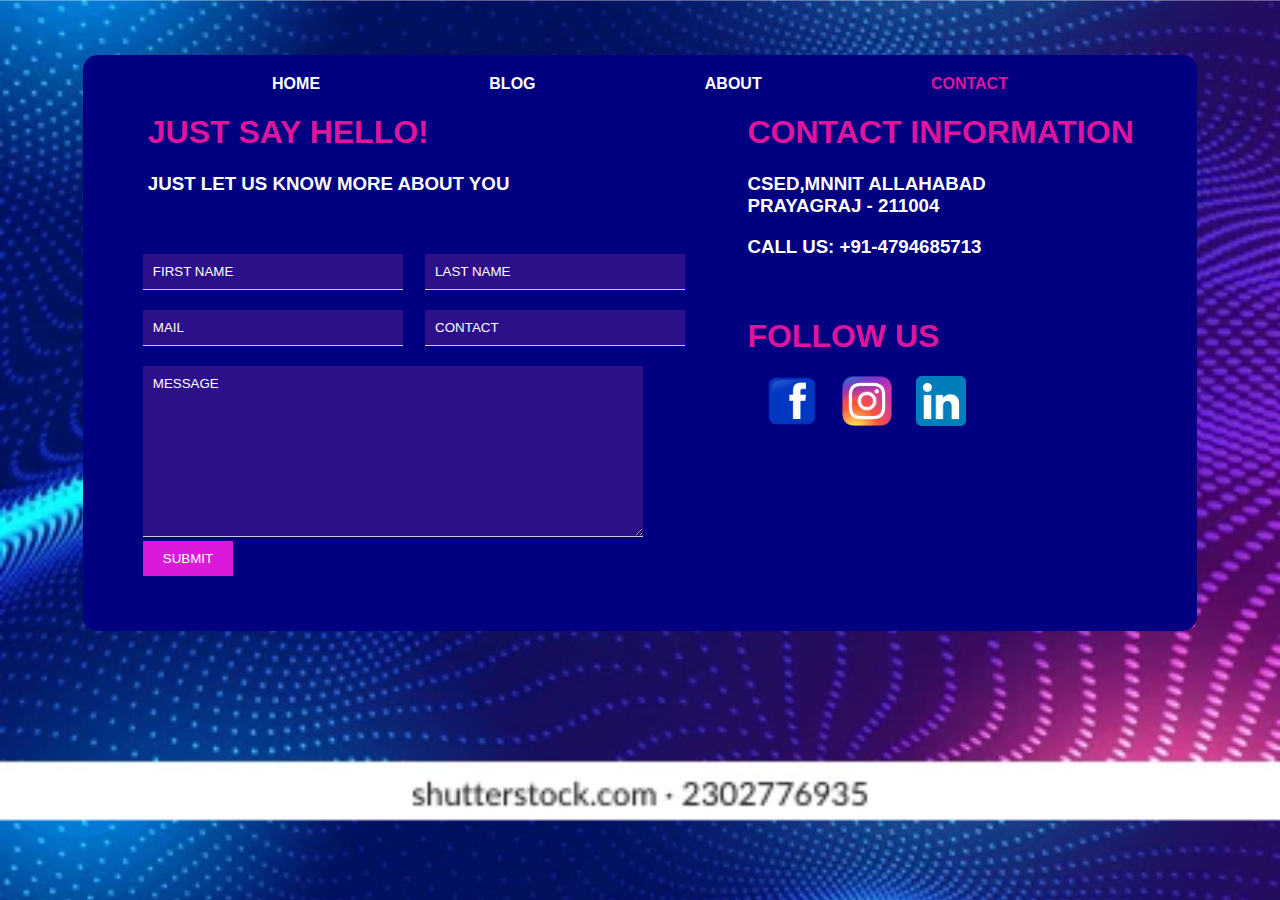
<file: Task1/index.html>
<!DOCTYPE html>
<html lang="en">
<head>
    <meta charset="UTF-8">
    <meta name="viewport" content="width=device-width, initial-scale=1.0">
    <title>Task1</title>
    <link rel="stylesheet" href="style.css">
    <link rel="stylesheet" href="https://cdnjs.cloudflare.com/ajax/libs/font-awesome/6.0.0-beta3/css/all.min.css" integrity="sha384-4pw4rd+d1dr+d4dc7/1b6ur3clajj00kp04gawr/pkc1wcqj+q8r0ndbgb/ia5l" crossorigin="anonymous">
</head>
<body style="background-image: url('bg.webp'); background-size: cover;">
    <div class="main">
        <div class="inner">
            <nav class="navbar">
                <a>HOME</a>
                <a>BLOG</a>
                <a>ABOUT</a>
                <a style="color: rgb(221, 20, 158);">CONTACT</a>
            </nav>
            <div class="box">
                <div class="box1">
                    <h1 style="color: rgb(221, 20, 158); margin-left: 45px;">JUST SAY HELLO!</h1>
                    <h3 style="margin-left: 45px;">JUST LET US KNOW MORE ABOUT YOU</h3>
                    <section class="contact" id="contact">
                        
                        <form action="#">
                            <div class="input-box">
                                <div class="input-field first">
                                    <input type="text" placeholder="FIRST NAME" required>
                                    <span class="focus"></span>
                                </div>
                                <div class="input-field">
                                    <input type="text" placeholder="LAST NAME" required>
                                    <span class="focus"></span>
                                </div>
                            </div>
                
                            <div class="input-box">
                                <div class="input-field">
                                    <input type="text" placeholder="MAIL" required>
                                    <span class="focus"></span>
                                </div>
                                <div class="input-field">
                                    <input type="text" placeholder="CONTACT" required>
                                    <span class="focus"></span>
                                </div>
                            </div>
                
                            <div class="textarea-field">
                                <textarea cols="30" rows="10" placeholder="MESSAGE" required></textarea>
                
                                <span class="focus"></span>
                            </div>
                
                            <div class="buttons btns">
                                <button type="submit" class="btn">SUBMIT</button>
                            </div>
                        </form>
                    </section>
                </div>
                <div class="box2">
                    <h1 style="color: rgb(221, 20, 158);">CONTACT INFORMATION</h1>
                    <h3>
                        CSED,MNNIT ALLAHABAD <br>PRAYAGRAJ - 211004
                    </h3>
                    <h3>
                        
                        CALL US: +91-4794685713
                    </h3>
                    <div style="margin-top: 60px;">
                        <h1 style="color: rgb(221, 20, 158);">FOLLOW US</h1>
                        <img src="facebook.webp" height="50px" width="50px" class="img">
                        <img src="instagram.webp" height="50px" width="50px" class="img">
                        <img src="linkedin.webp" height="50px" width="50px" class="img">

                    </div>
                </div>
            </div>
        </div>
    </div>

</body>
</html>
</file>
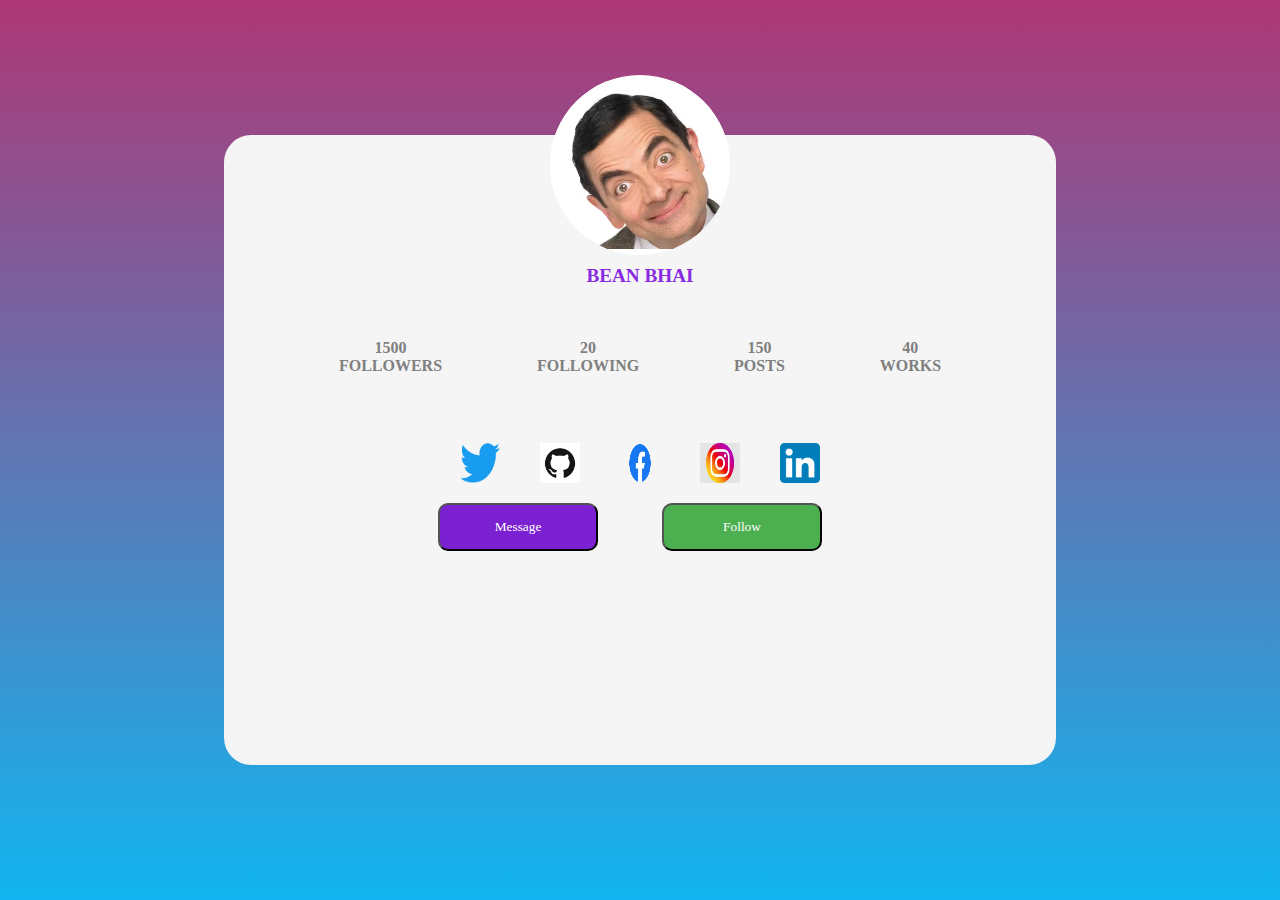
<file: Task2/index.html>
<!DOCTYPE html>
<html lang="en">
<head>
    <meta charset="UTF-8">
    <meta name="viewport" content="width=device-width, initial-scale=1.0">
    <title>Task2</title>
    <link rel="stylesheet" href="style.css">
</head>
<body>
    <div class="main">
        <div class="container">
            <div class="profile">
                <img class="img" src="mr_bean.avif" alt="Profile Picture">
            </div>
            <div class="name" style="color: blueviolet;">BEAN BHAI</div>
            <div class="count">
                <div style="color: grey;"><span>1500</span><br>FOLLOWERS</div>
                <div style="color: grey;"><span>20</span><br>FOLLOWING</div>
                <div style="color: grey;"><span>150</span><br>POSTS</div>
                <div style="color: grey;"><span>40</span><br>WORKS</div>
            </div>
            <div class="icons">
                <img src="twitter.png" alt="Twitter">
                <img src="github.png" alt="Github">
                <img src="facebook.png" alt="Facebook">
                <img src="instagram.jpg" alt="Instagram">
                <img src="linkedin.webp" alt="LinkedIn">
            </div>
            <div class="buttons">
                <button class="message">Message</button>
                <button class="follow">Follow</button>
            </div>
        </div>
    </div>
</body>
</html>
</file>
<file: Task1/style.css>
*{
    color: white;
    font-family:Verdana, Geneva, Tahoma, sans-serif;
}
.main {
    display: flex;
    justify-content: center; 
    align-items: center; 
    height: 670px; 
    /* border: 2px solid black;  */
} 
  .inner {
    height: 80%;
    width: 85%;
    padding: 20px;
    background-color: navy;
    border-radius: 15px;
  }
  .navbar{
    display: flex;
    color: white;
    justify-content: space-evenly;
    
  }
  .navbar a{
    font-weight: bolder;
  }
  .box{
    display: flex;

  }
  .box1{
    width: 60%;
    height: 100%;
    
  }
  .box2{
    width: 40%;
    height: 100%;
    
  }
  .details{
    max-width: 50%;
    display: flex;
    flex-wrap: wrap;

  }
  .input-box{
    display: flex;
  }
  .contact {
    padding: 40px;
    
}

.input-box {
    display: flex;
    margin-bottom: 20px;
}

.input-field {
    flex: 1;
    position: relative;
}

.input-field input,
.textarea-field textarea {
    width: 85%;
    padding: 10px;
    border: none;
    outline: none;
    background-color: transparent;
    border-bottom: 1px solid #ccc;
}



.input-field input::placeholder,
.textarea-field textarea::placeholder {
    color: white;
}



.btn {
    padding: 10px 20px;
    border: none;
    outline: none;
    background-color: rgb(219, 25, 219);
    color: #fff;
    cursor: pointer;
}

.btn:hover {
    background-color: #0056b3;
}
.input-field input,
.textarea-field textarea {
    width: 85%;
    
    border: none;
    outline: none;
    background-color: rgba(89, 29, 148, 0.5); 
    border-bottom: 1px solid #ccc;
}

.input-field input:focus,
.textarea-field textarea:focus {
    border-bottom: 1px solid #007bff;
    background-color: rgba(255, 255, 255, 0.7); 
}
.img{
    margin-left: 20px;
}
</file>
<file: Task2/style.css>
*{
  color: grey;
  margin: 0;
  padding: 0;
  font-family: Cambria, Cochin, Georgia, Times, 'Times New Roman', serif;
}
.main {
  width: 100vw;
  height: 100vh;
  display: flex;
  justify-content: space-around;
  align-items: center;
  background-image: linear-gradient(rgb(174, 55, 118),rgb(17, 181, 240));
}
.icons {
  display: flex;
  justify-content: space-around;

  width: 50%;
  gap: 5px;
}

.icons img {
  width: 40px; 
  height: 40px;
}
.message{
  background-color: rgb(124, 33, 209);
  color: white;
  padding-right: 3rem;
  padding-left: 3rem;
   width: 10rem;
   height: 3rem;
   border-radius: 10px;
   margin-left: -20px;
   margin-right: 60px;
}

.follow{
  background-color: #4caf50;
  color: white;
  padding-right: 3rem;
 padding-left: 3rem;
 width: 10rem;
 height: 3rem;
 border-radius: 10px;
}

.container {
  position: absolute;
  height: 70%;
  width: 65%;
  margin: 5rem 5rem;
  background-color: whitesmoke;
  border-radius: 1.7rem;
  display: flex;
  flex-direction: column;
  align-items: center;
  
  gap: 20px;
  padding: 80px 20px 20px;
  box-sizing: border-box;
}

.profile {
  top: -60px;
  width: 180px;
  height: 180px;
  border-radius: 50%;
  background-color: white;
  display: flex;
  justify-content: center;
  align-items: center;
  position: absolute;
  
  left: 50%;
  transform: translateX(-50%);
  overflow: hidden;
}

.profile img {
  width: 100%;
  height: auto;
}

.name {
  color: white;
  font-size: 1.2rem;
  margin-top: 50px; 
  font-weight: bold;
}

.count {
  display: flex;
  justify-content: space-evenly;
  font-weight: 700;
  width: 100%;
  color: grey;
  text-align: center;
  margin-top: 2rem;
  margin-bottom: 3rem;
  
}
</file>
